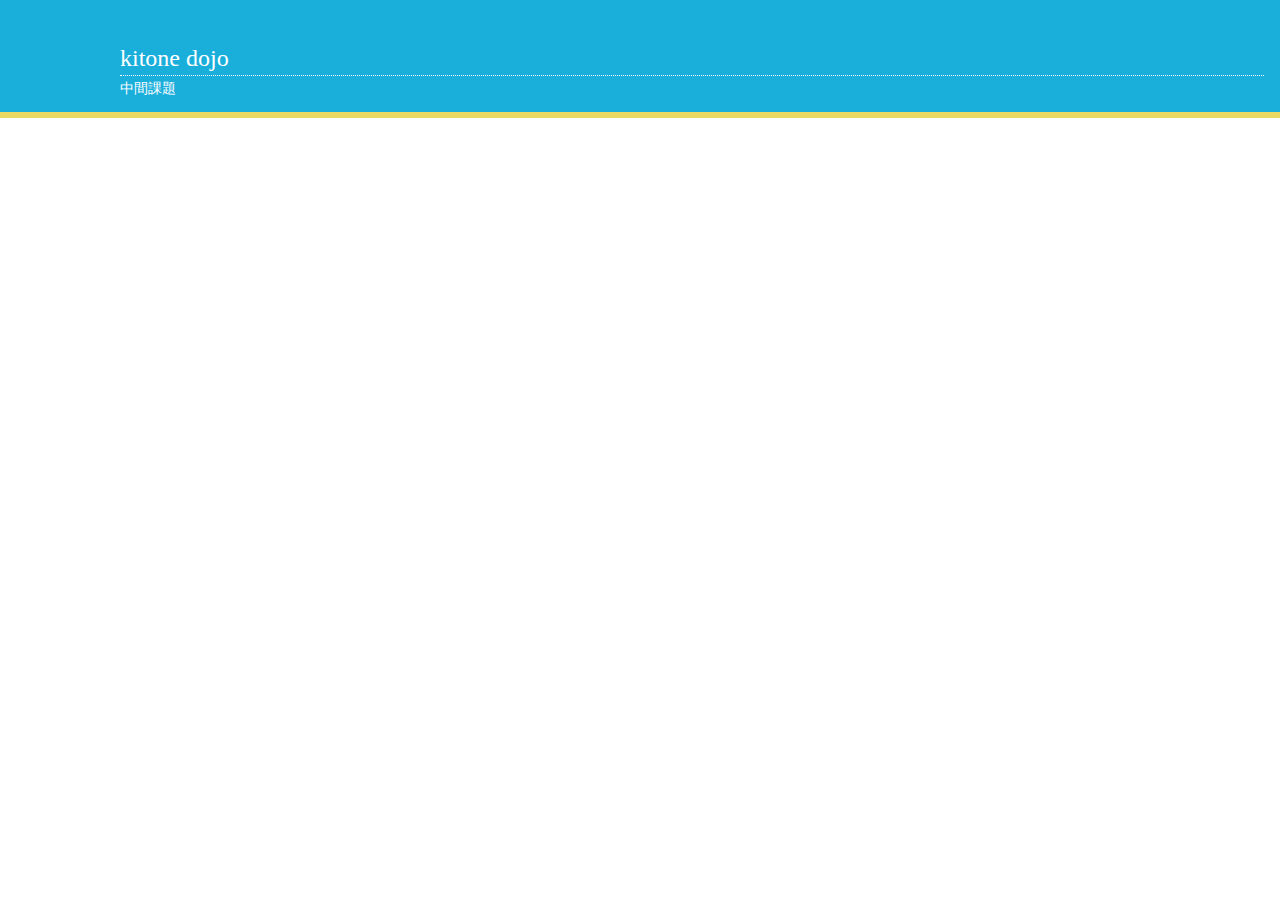
<file: midterm/midterm.html>
<!DOCTYPE html>
<html lang="ja">
<head>
  <meta charset="UTF-8">
  <meta name="viewport" content="width=device-width, initial-scale=1.0">
  <title>dojo課題</title>
  <link rel="stylesheet" type="text/css" href="midterm.css">
	<script src="https://js.cybozu.com/axios/v0.27.2/axios.min.js"></script>
</head>
<body>
	<header>
		<div class="container">
			<h1>kitone dojo</h1>
			<h2>中間課題</h2>
		</div>
	</header>
	<main>
	</main>
	<script src="./script.js"></script>
</body>
</html>
</file>
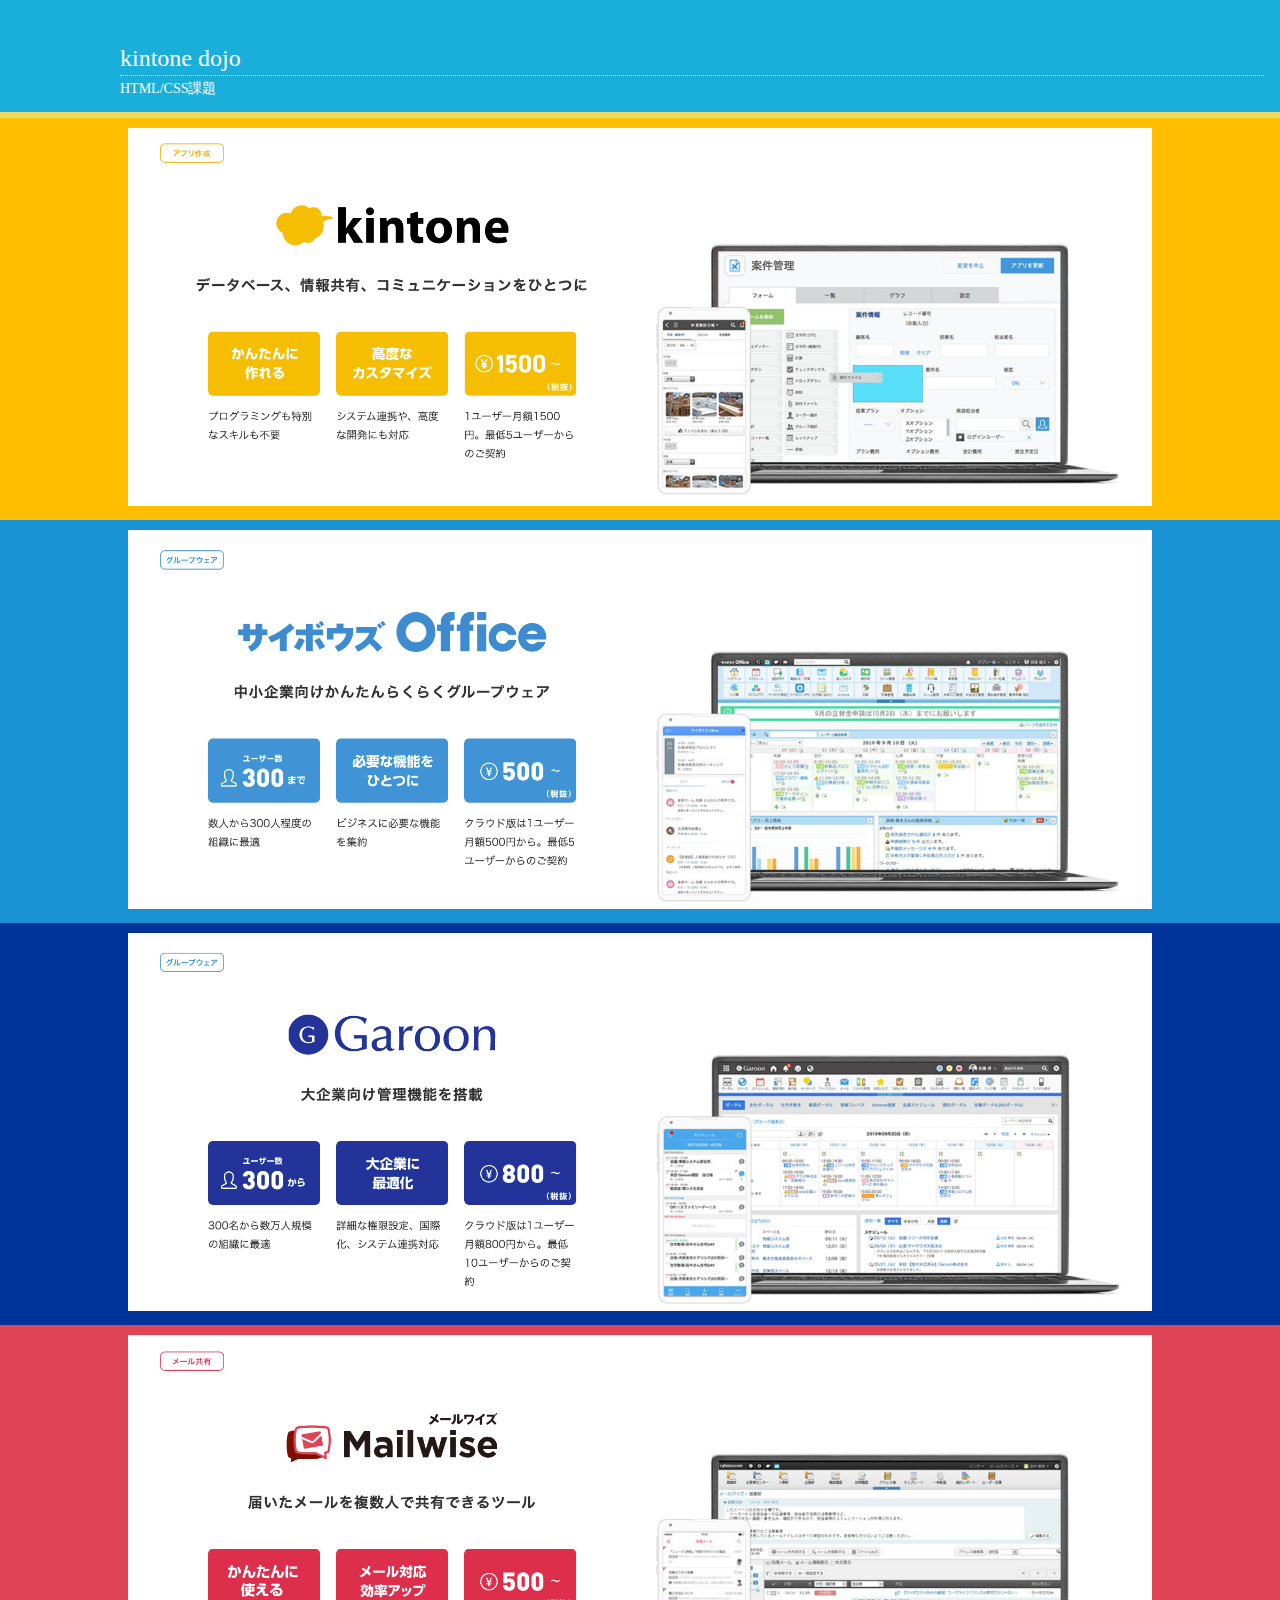
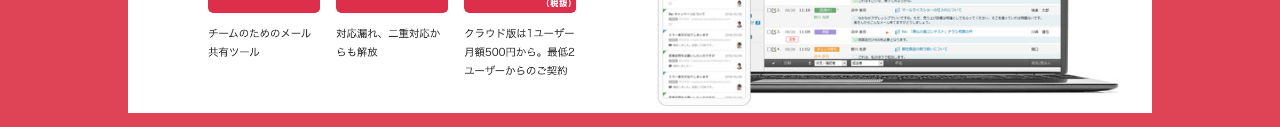
<file: Task01/task1.html>
<!DOCTYPE html>
<html lang="ja">
  <head>
    <meta charset="UTF-8" />
    <meta http-equiv="X-UA-Compatible" content="IE=edge" />
    <meta name="viewport" content="width=device-width, initial-scale=1.0" />
    <title>kintone dojo</title>
    <link rel="stylesheet" type="text/css" href="task1.css">
  </head>
  <body>
    <header>
      <div class="container">
        <h1>kintone dojo</h1>
        <h2>HTML/CSS課題</h2>
      </div>
    </header>
    <main>
      <div class="section_position section_kintone">
        <img src="./img/image-kn.png" class="product_image">
      </div>
      <div class="section_position section_office">
        <img src="./img/image-of.png" class="product_image">
      </div>
      <div class="section_position section_garoon">
        <img src="./img/image-gr.png" class="product_image">
      </div>
      <div class="section_position section_mailwise">
        <img src="./img/image-mw.png" class="product_image">
      </div>
    </main>
  </body>
</html>
</file>
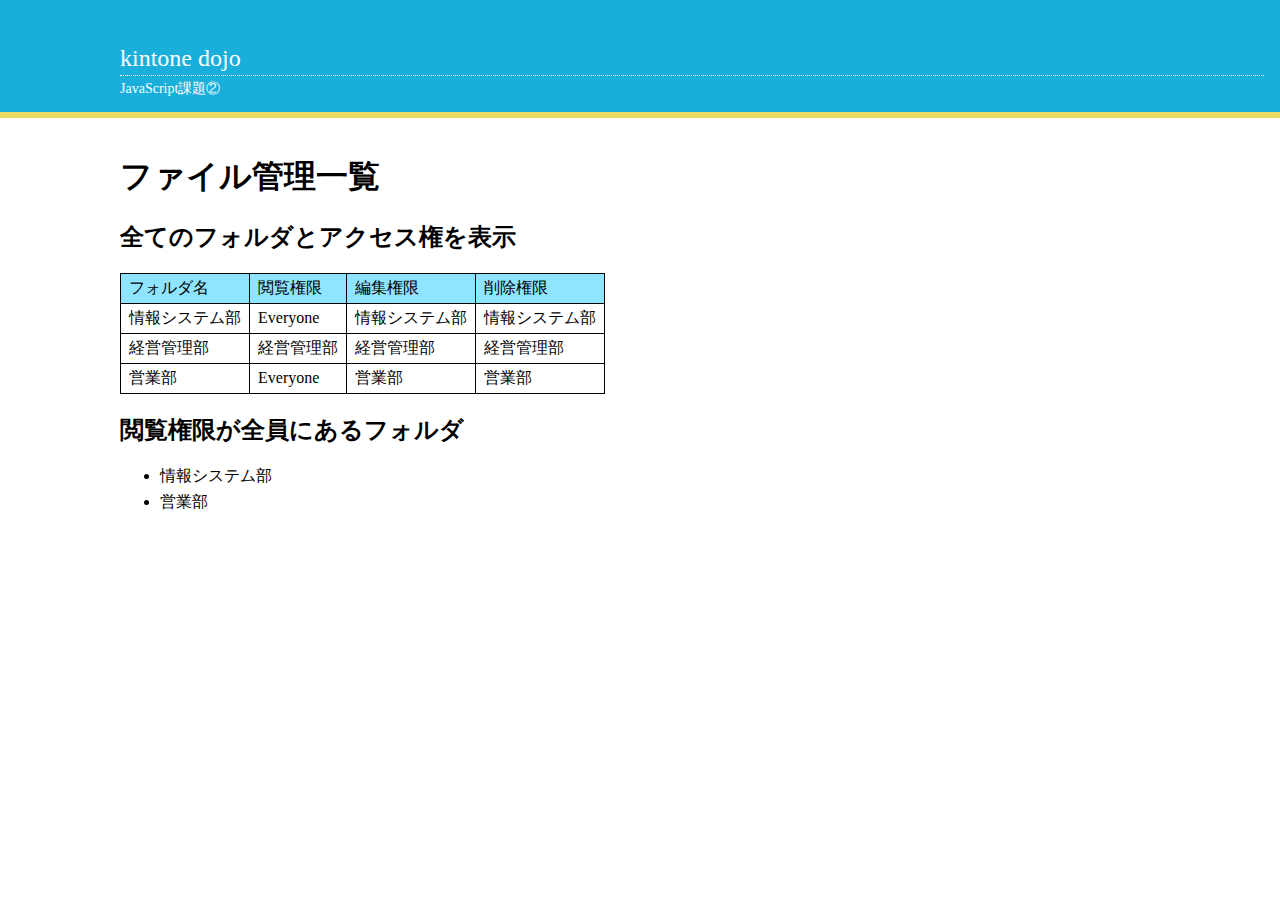
<file: Task03/task3.html>
<!DOCTYPE html>
<html lang="ja">
<head>
<meta charset="UTF-8">
<meta name="viewport" content="width=device-width, initial-scale=1.0">
<title>dojo課題</title>
<style>
html, body {
  height: 100%;
  margin: 0;
}
header {
  background-color: #1aaedb;
  border-bottom: #ead963 6px solid;
}
.container {
  padding: 16px;
  padding-left: 120px;
}
header h1,
header h2 {
  margin: 0;
  color: #fff;
  line-height: 1;
}
header h1 {
  padding: 30px 0 5px 0;
  font-size: 24px;
  border-bottom: 1px dotted #fff;
  font-weight: 500;
}
header h2 {
  padding: 6px 0 0 0;
  font-size: 14px;
  font-weight: 400;
}
table {
  border-collapse: collapse;
}
td {
  padding: 4px 8px;
  border: 1px solid #000000;
}
tr#allFile {
  color: #000;
  background:#8fe5ff;
}
li {
    margin-top:5px;
}
</style>
</head>
<body>
<header>
  <div class="container">
    <h1>kintone dojo</h1>
    <h2>JavaScript課題②</h2>
  </div>
</header>
<main class="container">
  <h1>ファイル管理一覧</h1>
  <h2>全てのフォルダとアクセス権を表示</h2>
  <table>
    <tr id="allFile">
      <td>フォルダ名</td>
      <td>閲覧権限</td>
      <td>編集権限</td>
      <td>削除権限</td>
    </tr>
    <tr>
      <td id="f001-folderName"></td>
      <td id="f001-viewAuth"></td>
      <td id="f001-editAuth"></td>
      <td id="f001-deleteAuth"></td>
    </tr>
    <tr>
      <td id="f002-folderName"></td>
      <td id="f002-viewAuth"></td>
      <td id="f002-editAuth"></td>
      <td id="f002-deleteAuth"></td>
    </tr>
    <tr>
      <td id="f003-folderName"></td>
      <td id="f003-viewAuth"></td>
      <td id="f003-editAuth"></td>
      <td id="f003-deleteAuth"></td>
    </tr>
</table>
<h2>閲覧権限が全員にあるフォルダ</h2>
<ul id="list"></ul>
</main>
<script>
  // ここに処理を記載する

  //配列の定義
  const fileManage = {
    f001: {
      folderName: "情報システム部",
      viewAuth: "Everyone",
      editAuth: "情報システム部",
      deleteAuth: "情報システム部"
    },
    f002: {
      folderName: "経営管理部",
      viewAuth: "経営管理部",
      editAuth: "経営管理部",
      deleteAuth: "経営管理部"
    },
    f003: {
      folderName: "営業部",
      viewAuth: "Everyone",
      editAuth: "営業部",
      deleteAuth: "営業部"
    },
  };


  //ループ処理で表を作成
  Object.keys(fileManage).forEach((key) => {
    Object.keys(fileManage[key]).forEach((val) => {
      document.getElementById(key + '-' + val).textContent = fileManage[key][val];
    })
    
    //条件分岐でviewAuthがeveryoneの時だけリストに追加する処理
    if(fileManage[key]['viewAuth'] === 'Everyone') {
      
      //li要素を作成
      
      const li = document.createElement('li');
      li.textContent = fileManage[key]['folderName'];
      document.getElementById('list').appendChild(li);
    };


  });
</script>
</body>
</html>
</file>
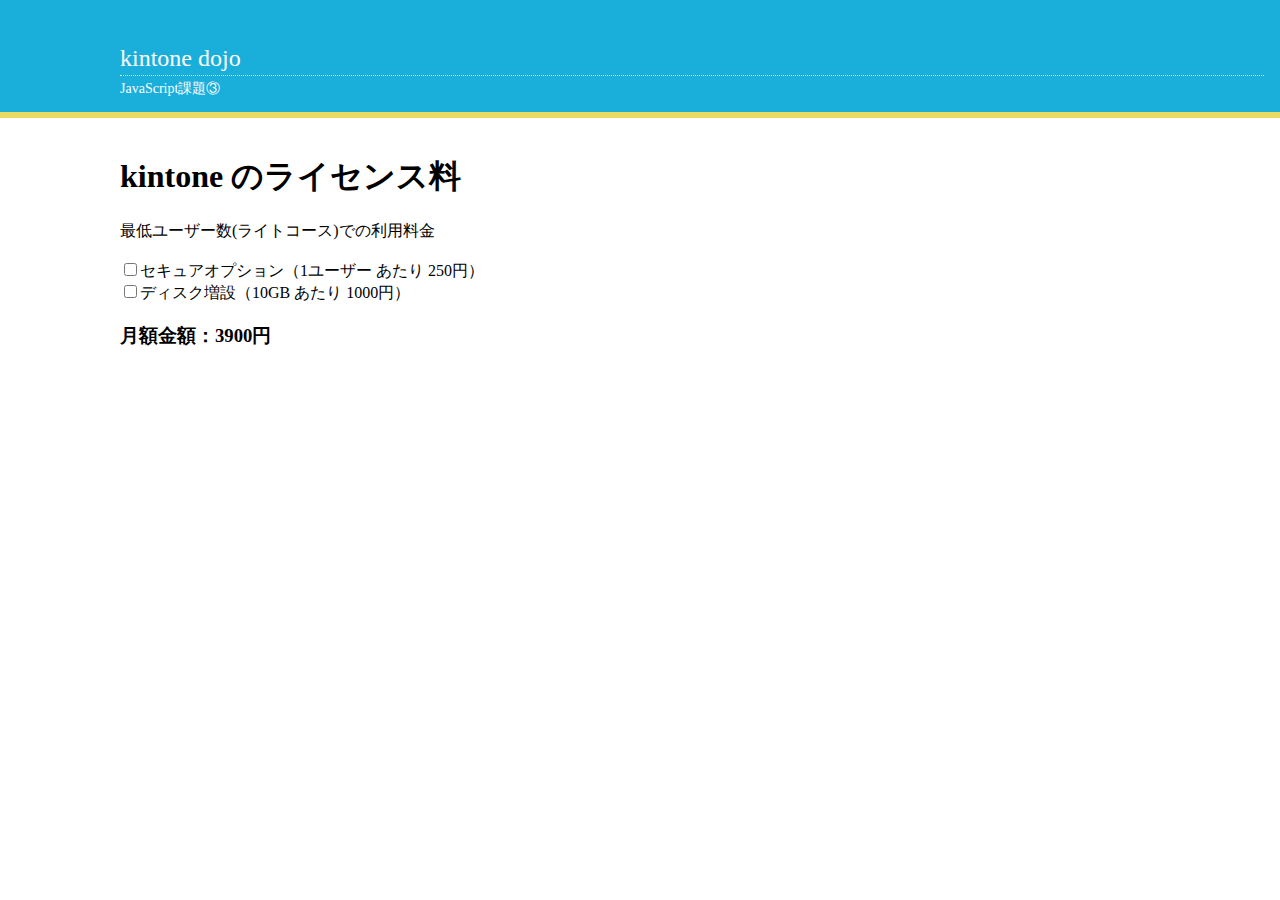
<file: Task04/task4-1.html>
<!DOCTYPE html>
<html lang="ja">
<head>
<meta charset="UTF-8">
<meta name="viewport" content="width=device-width, initial-scale=1.0">
<title>dojo課題</title>
<style>
html, body {
  height: 100%;
  margin: 0;
}
header {
  background-color: #1aaedb;
  border-bottom: #ead963 6px solid;
}
.container {
  padding: 16px;
  padding-left: 120px;
}
header h1,
header h2 {
  margin: 0;
  color: #fff;
  line-height: 1;
}
header h1 {
  padding: 30px 0 5px 0;
  font-size: 24px;
  border-bottom: 1px dotted #fff;
  font-weight: 500;
}
header h2 {
  padding: 6px 0 0 0;
  font-size: 14px;
  font-weight: 400;
}
</style>
</head>
<body>
<header>
  <div class="container">
    <h1>kintone dojo</h1>
    <h2>JavaScript課題③</h2>
  </div>
</header>
<main class="container">
  <h1>kintone のライセンス料</h1>
  <div class="user">最低ユーザー数(ライトコース)での利用料金</div><br/>
  <input type="checkbox" class="chk" value="250"/>セキュアオプション（1ユーザー あたり 250円）<br/>
  <input type="checkbox" class="chk" value="1000"/>ディスク増設（10GB あたり 1000円）<br/>
  <h3>月額金額：<span id="price">3900</span>円</h3>
</main>
<script>
  'use strict'
  //各料金の単価
  let defPrice = 3900;
  const chkArray = document.getElementsByClassName('chk');
  const secureOptionPrice = chkArray[0].value; // ¥250 per user
  const storageOptionPrice = chkArray[1].value; // ¥1000 per 10GB

  //セキュアオプションの条件分岐
  chkArray[0].onchange = () => {
    if(chkArray[0].checked) {
      defPrice += Number(secureOptionPrice) * 5;
    }else{
      defPrice -= Number(secureOptionPrice) * 5;
    }
    document.getElementById('price').textContent = defPrice;
  }
  chkArray[1].onchange = () => {
    if(chkArray[1].checked) {
      defPrice += Number(storageOptionPrice);
    }else{
      defPrice -= Number(storageOptionPrice);
    }
    document.getElementById('price').textContent = defPrice;
  }

</script>
</body>
</html>
</file>
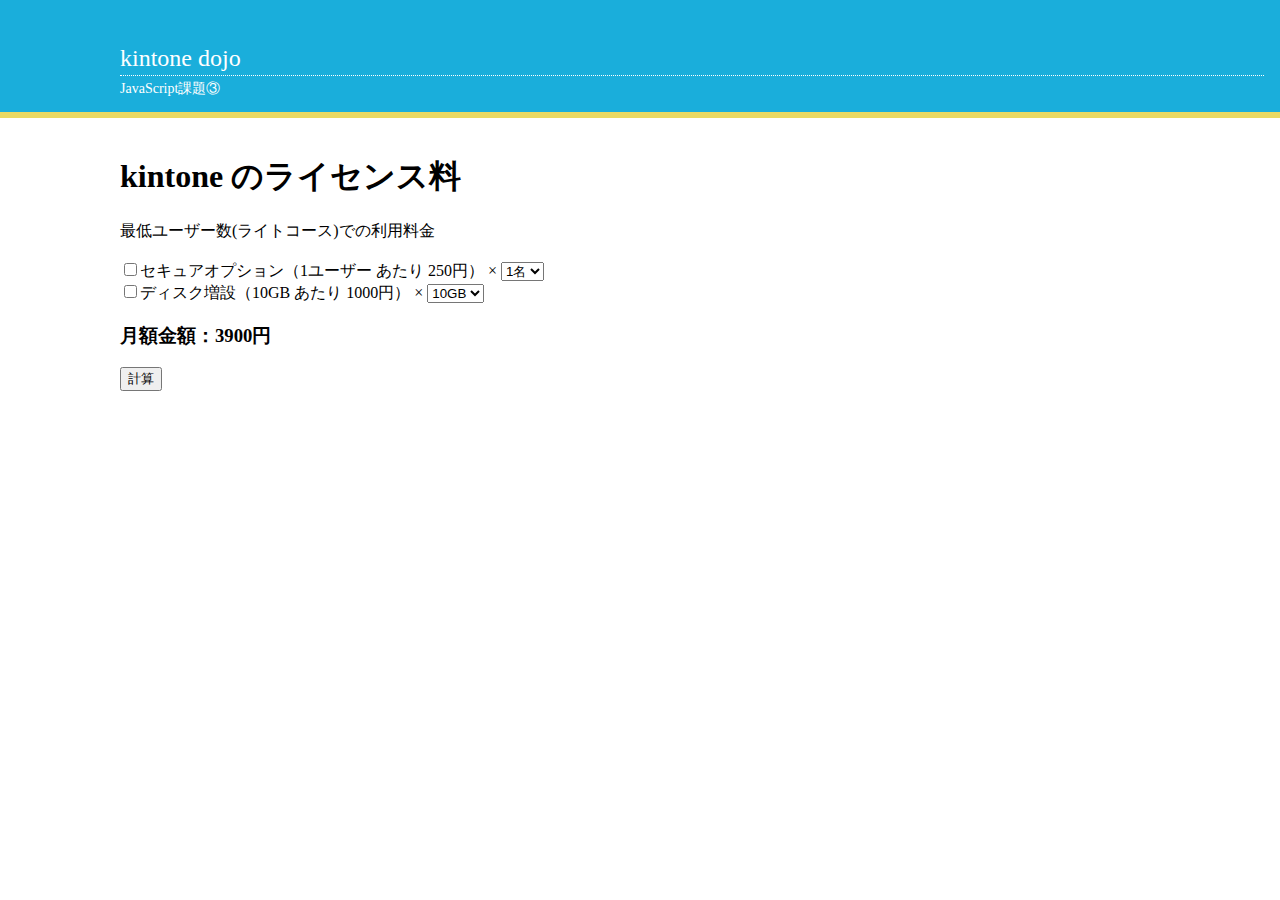
<file: Task04/task4-2.html>
<!DOCTYPE html>
<html lang="ja">
<head>
<meta charset="UTF-8">
<meta name="viewport" content="width=device-width, initial-scale=1.0">
<title>dojo課題</title>
<style>
html, body {
  height: 100%;
  margin: 0;
}
header {
  background-color: #1aaedb;
  border-bottom: #ead963 6px solid;
}
.container {
  padding: 16px;
  padding-left: 120px;
}
header h1,
header h2 {
  margin: 0;
  color: #fff;
  line-height: 1;
}
header h1 {
  padding: 30px 0 5px 0;
  font-size: 24px;
  border-bottom: 1px dotted #fff;
  font-weight: 500;
}
header h2 {
  padding: 6px 0 0 0;
  font-size: 14px;
  font-weight: 400;
}
</style>
</head>
<body>
<header>
  <div class="container">
    <h1>kintone dojo</h1>
    <h2>JavaScript課題③</h2>
  </div>
</header>
<main class="container">
  <h1>kintone のライセンス料</h1>
  <div class="user">最低ユーザー数(ライトコース)での利用料金</div>
  <br/>
  <input type="checkbox" class="chk" value="250"/>セキュアオプション（1ユーザー あたり 250円） ×
  <select class="slct">
    <option value="1">1名</option>
    <option value="2">2名</option>
    <option value="3">3名</option>
    <option value="4">4名</option>
    <option value="5">5名</option>
  </select><br/>
  <input type="checkbox" class="chk" value="1000"/>ディスク増設（10GB あたり 1000円） ×
  <select class="slct">
    <option value="1">10GB</option>
    <option value="2">20GB</option>
    <option value="3">30GB</option>
    <option value="4">40GB</option>
    <option value="5">50GB</option>
  </select><br/>
  <h3>月額金額：<span id="price">3900</span>円</h3>
  <button id="btn">計算</button>
</main>
<script>
    'use strict'
  //各料金の単価
  const defPrice = 3900;
  const chkArray = document.getElementsByClassName('chk');
  const secureOptionPrice = chkArray[0].value; // ¥250 per user
  const storageOptionPrice = chkArray[1].value; // ¥1000 per 10GB

  //btnのクリックで動作する
  document.getElementById('btn').onclick = () => {
    let numOfUser = 0;
    let ammount = 0;
    //セキュアオプションのチェックボックスの状態の取得
    if (chkArray[0].checked) {
      numOfUser = document.getElementsByClassName('slct')[0].value;
    };
    //ディスク増設のチェックボックスの状態の取得
    if (chkArray[1].checked) {
      ammount = document.getElementsByClassName('slct')[1].value;
    };

    const calcNewPrice = defPrice + secureOptionPrice * numOfUser + storageOptionPrice * ammount;
    document.getElementById('price').textContent = calcNewPrice;
  };
</script>
</body>
</html>
</file>
<file: midterm/midterm.css>
table {
	width: 70%;
	margin: 10px;
	border-collapse: collapse;
  border-spacing: 10px 5px;
	text-align: left;
  border: solid 1px #333
}

th, td {
	padding: 10px;
	border: solid 1px #333;
}

.backcolor_company {
  background-color: aqua;
}
.backcolor_ir {
  background-color: salmon;
}
.backcolor_product {
  background-color: greenyellow;
}

html, 
body {
    height: 100%;
    margin: 0;
  }
  header {
    background-color: #1aaedb;
    border-bottom: #ead963 6px solid;
  }
  .container {
    padding: 16px;
    padding-left: 120px;
  }
  header h1,
  header h2 {
    margin: 0;
    color: #fff;
    line-height: 1;
  }
  header h1 {
    padding: 30px 0 5px 0;
    font-size: 24px;
    border-bottom: 1px dotted #fff;
    font-weight: 500;
  }
  header h2 {
    padding: 6px 0 0 0;
    font-size: 14px;
    font-weight: 400;
  }
</file>
<file: Task01/task1.css>
/* ここに記載する */
.product_image {
  max-width: 80vw; 
  height: auto;
  margin: 10px;
}

/*セクションの幅と配置をセンターに指定する*/
.section_position {
  width: 100%;
  text-align: center;
}

/*各製品のclassを作成*/
.section_kintone{
  background-color:  #ffbf00;
}
.section_office{
  background-color: #1992d4;
}
.section_garoon{
  background-color: #003399;
}
.section_mailwise{
  background-color: #df4356;
}

/* 以下は修正しない */
html,
body {
  height: 100%;
  margin: 0;
}
header {
  background-color: #1aaedb;
  border-bottom: #ead963 6px solid;
}
.container {
  padding: 16px;
  padding-left: 120px;
}
header h1,
header h2 {
  margin: 0;
  color: #fff;
  line-height: 1;
}
header h1 {
  padding: 30px 0 5px 0;
  font-size: 24px;
  border-bottom: 1px dotted #fff;
  font-weight: 500;
}
header h2 {
  padding: 6px 0 0 0;
  font-size: 14px;
  font-weight: 400;
}
</file>
